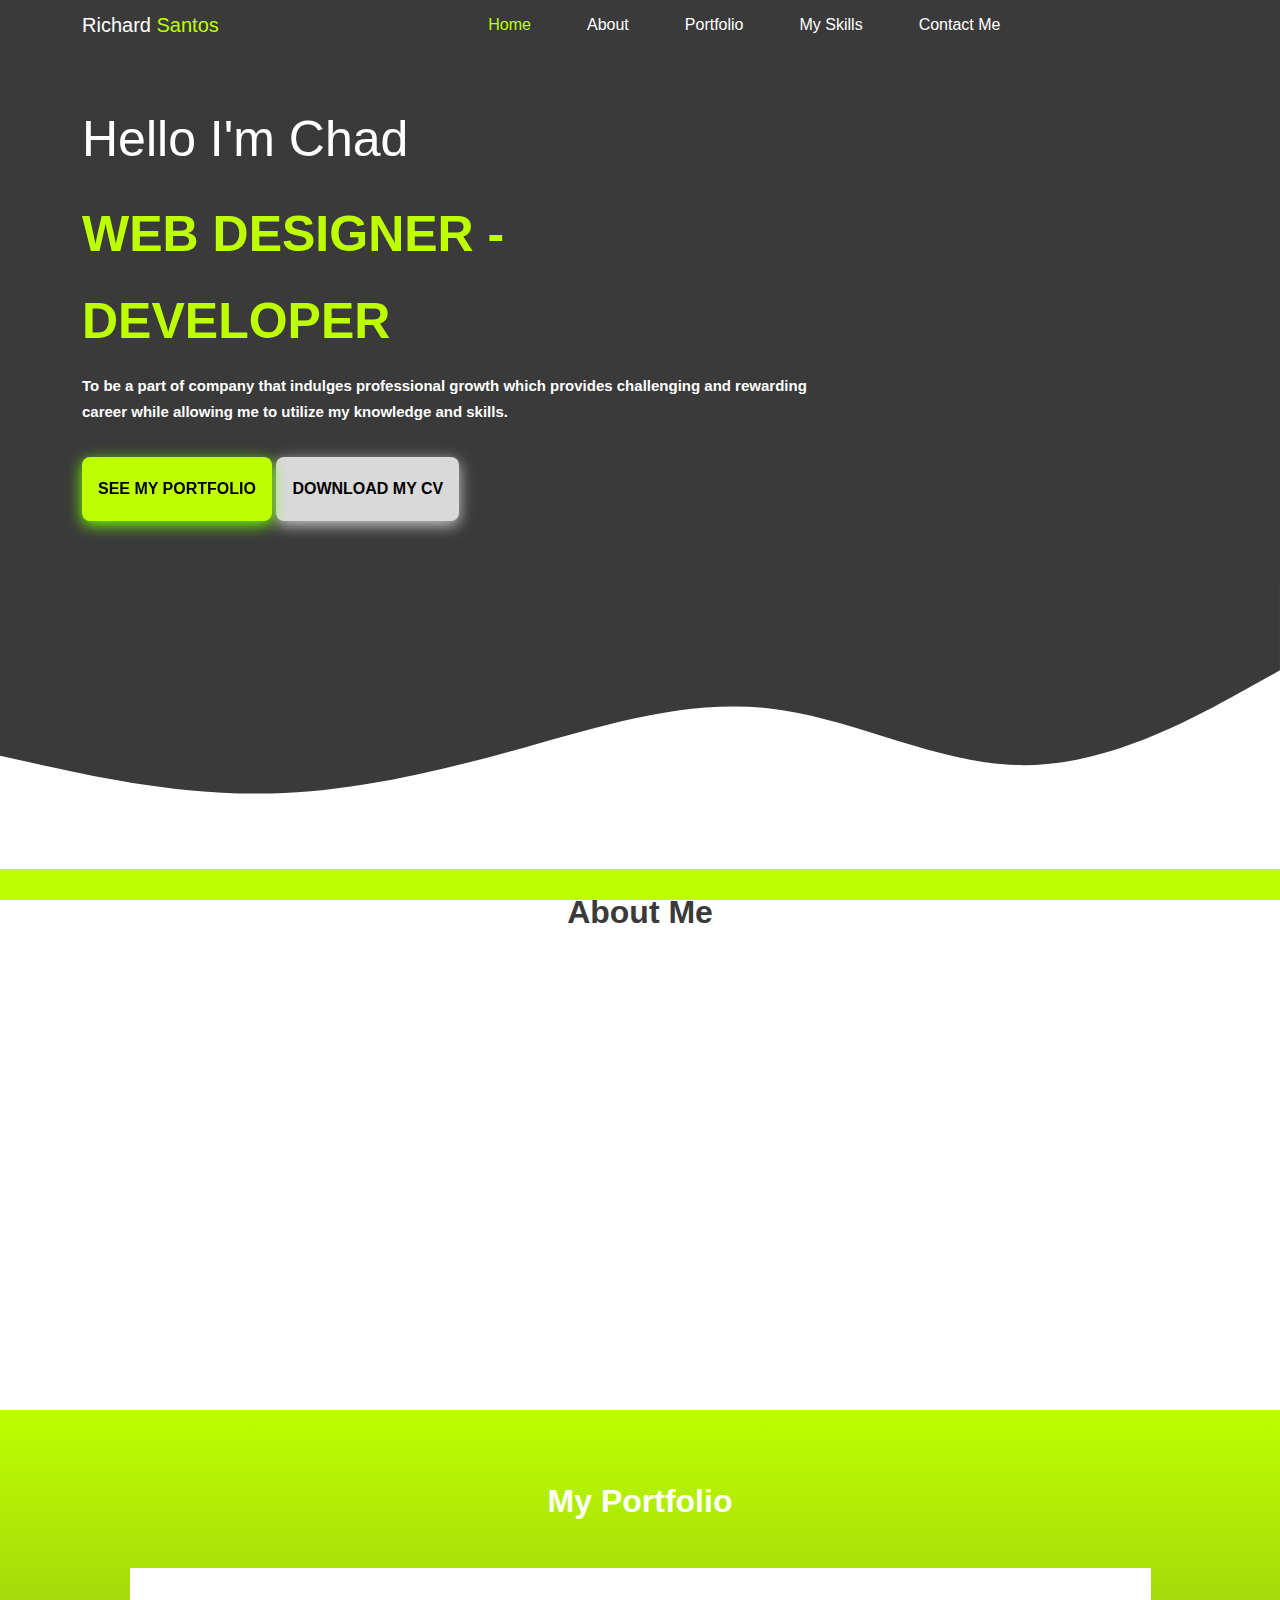
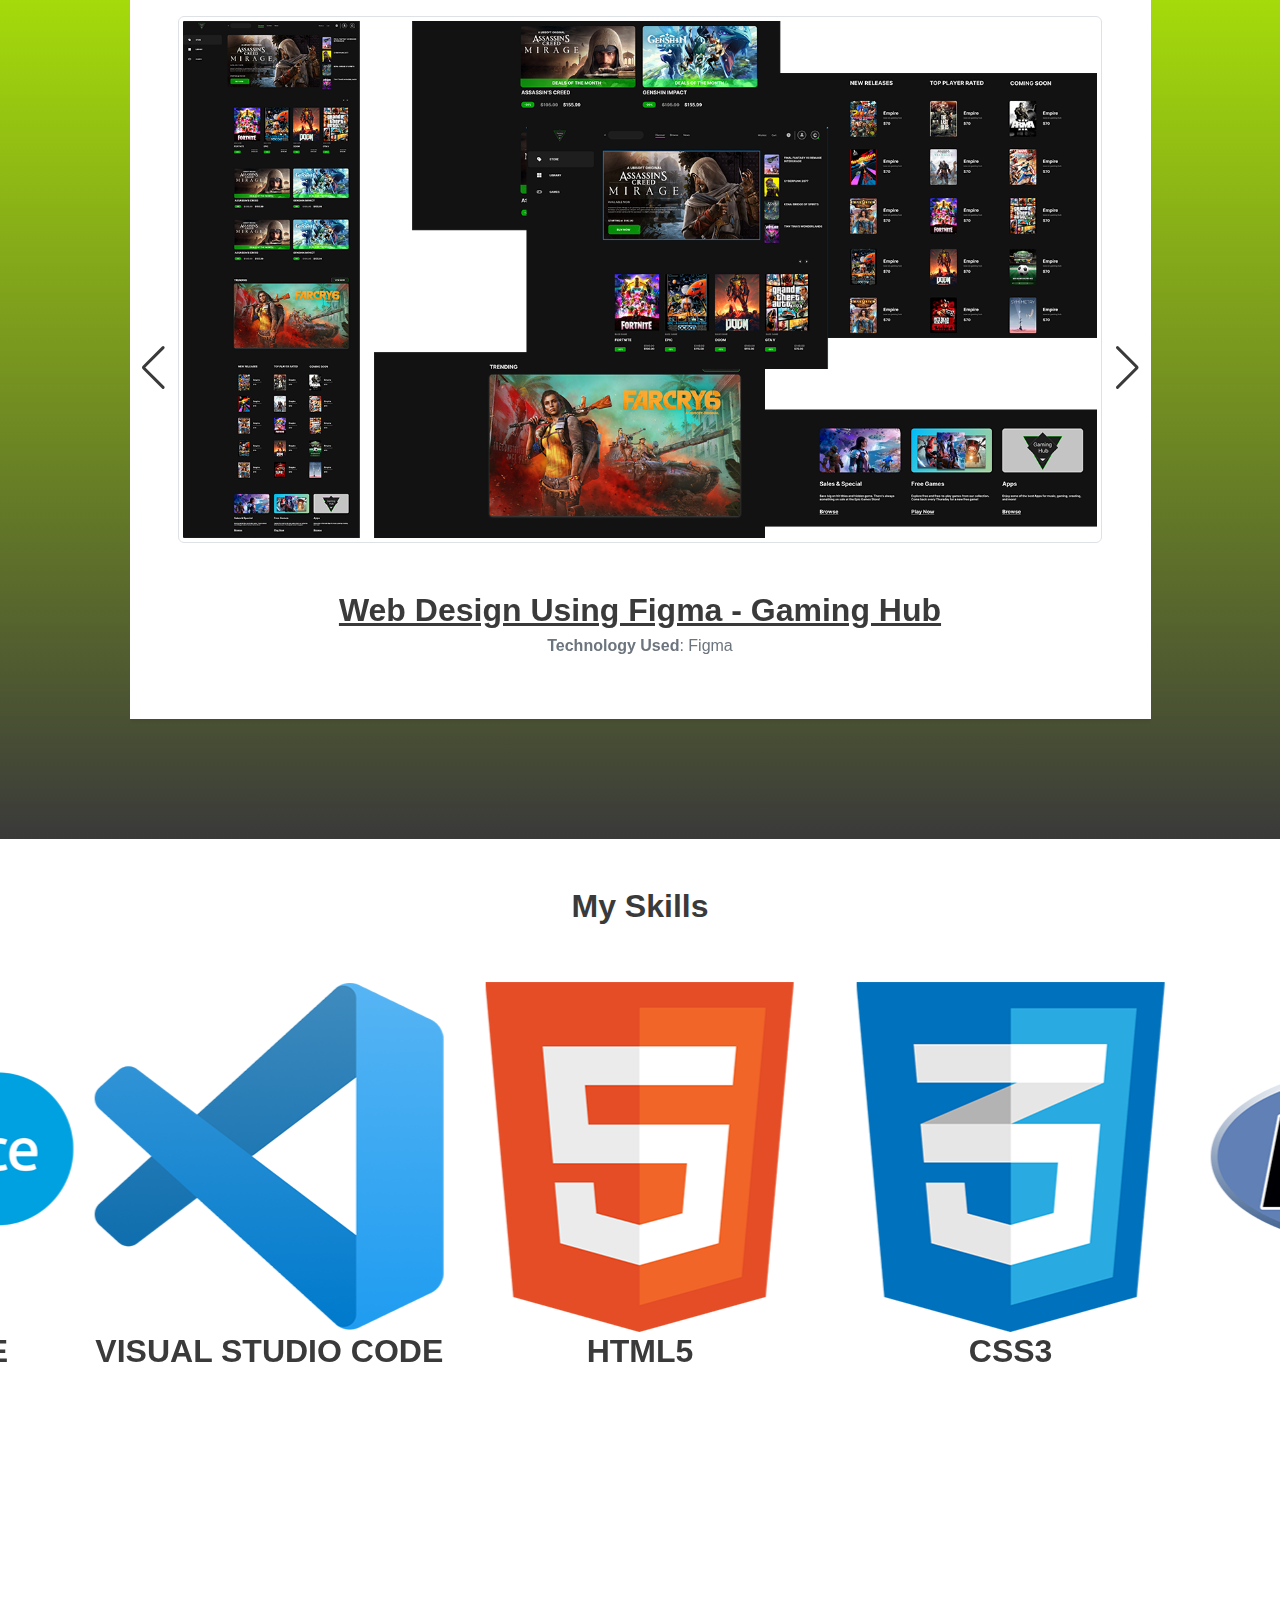
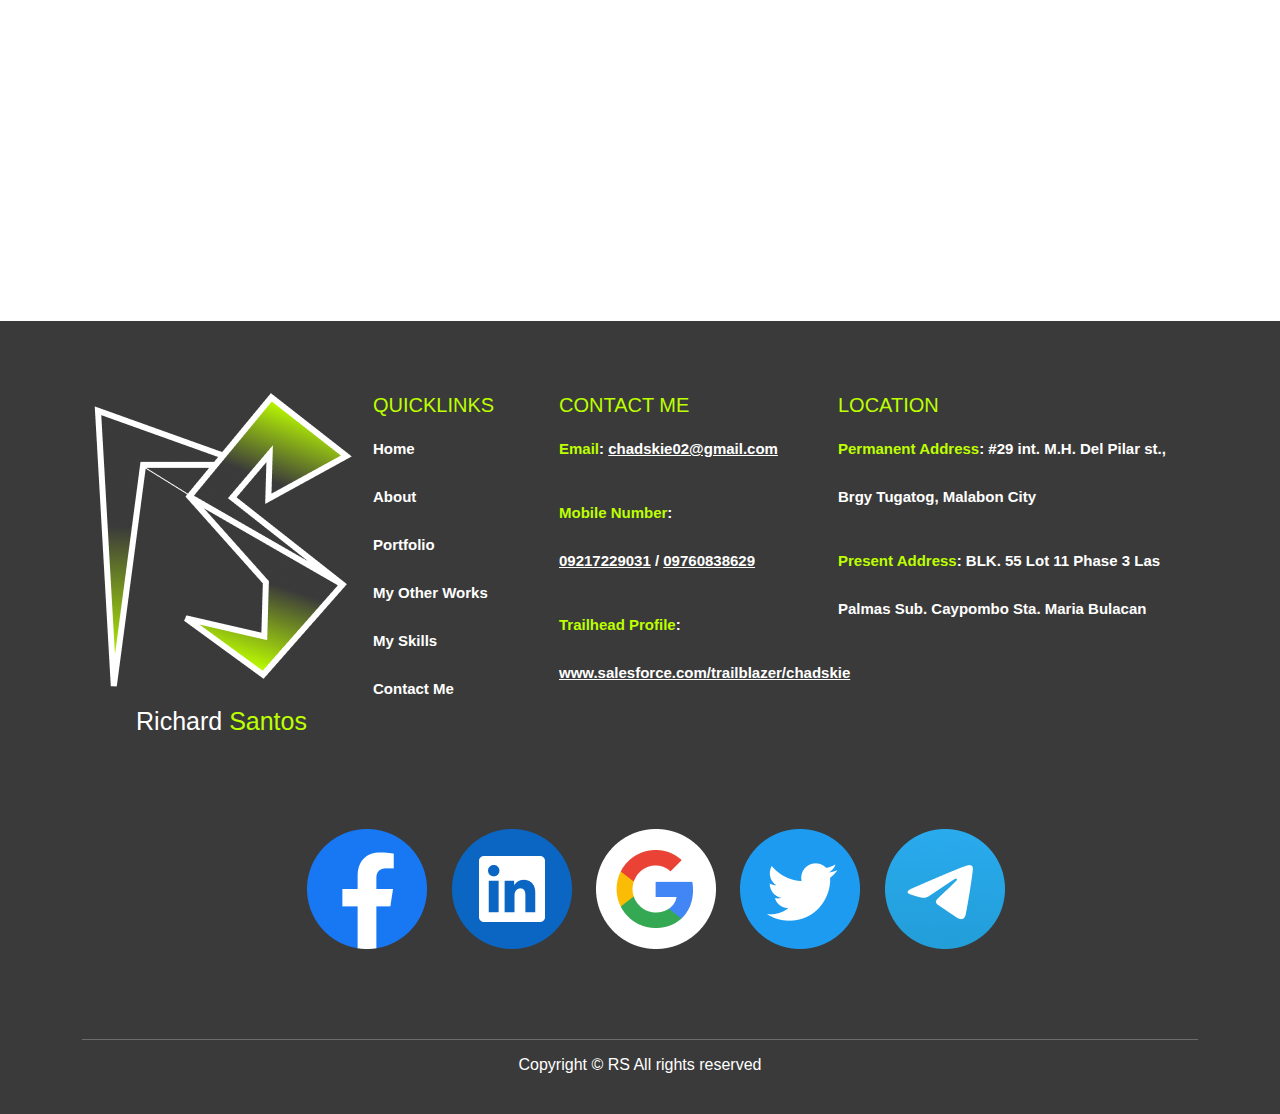
<file: index.html>
<!DOCTYPE html>
<html lang="en">
<head>
    <meta charset="UTF-8">
    <meta http-equiv="X-UA-Compatible" content="IE=edge">
    <meta name="viewport" content="width=device-width, initial-scale=1.0">
    <meta property="og:image" content="img/Logo.png">
    <title>RS Portfolio</title>
    <link rel="shortcut icon" href="img/Logo.png" />

    <!-- Owl Stylesheets -->
    <link rel="stylesheet" href="assets/owlcarousel/assets/owl.carousel.min.css">
    <link rel="stylesheet" href="assets/owlcarousel/assets/owl.theme.default.min.css"> 

    <!-- Swiper CSS -->
    <link href="css/swiper.min.css" rel="stylesheet" />

    <!-- Aos Min CSS -->
    <link href="css/aos.min.css" rel="stylesheet" />

    <!-- Style -->
    <link rel="stylesheet" href="css/bootstrap.css"/>
    <link rel="stylesheet" href="css/style.css"/>
    <link rel="stylesheet" href="css/font-awesome.min.css" />

</head>
<body>
  
    <!-- navbar start -->
    <nav class="navbar navbar-expand-lg bg-dark navbar-dark fixed-top">
        <div class="container-lg">
            <a class="navbar-brand" href="#">
                Richard <span class="text-primary">Santos</span>
            </a>
            <button class="navbar-toggler btn btn-secondary btn-warning px-3" type="button" data-toggle="collapse" data-target="#navbarText" aria-controls="navbarText" aria-expanded="false" aria-label="Toggle navigation">
              <span class="navbar-toggler-icon"></span>
            </button>
            <div class="collapse navbar-collapse justify-content-center" id="navbarText">
              <ul class="navbar-nav navbar-right mr-auto">
                <li class="nav-item active">
                  <a class="nav-link" href="#home">Home</a>
                </li>
                <li class="nav-item">
                  <a class="nav-link" href="#about">About</a>
                </li>
                <li class="nav-item">
                  <a class="nav-link" href="#portfolio">Portfolio</a>
                </li>
                <li class="nav-item">
                  <a class="nav-link" href="#skills">My Skills</a>
                </li>
                <li class="nav-item">
                    <a class="nav-link" href="#contact">Contact Me</a>
                </li>
              </ul>
            </div>        
        </div>
    </nav>
    <!-- navbar end -->

    <!-- home section start -->
    <section class="home bg-dark py-5" id="home">
        <div class="container">
            <div class="row pt-5 align-items-center align-content-center">
              <div class="col-sm-8">
                <h1 class="title-1">Hello I'm Chad</h1>
                <h2 class="title-2" data-aos="fade-right">WEB DESIGNER - DEVELOPER</h2>
                <p class="text-white description">To be a part of company that indulges professional growth which provides challenging and rewarding career while allowing me to utilize my knowledge and skills.</p>
                <a href="#portfolio" class="btn btn-primary text-white btn-lg px-3 mt-3" role="button" data-aos="fade-left">See My Portfolio</a>
                <a href="Resume-Richard-Santos v1" download="Resume-Richard-Santos v1" class="btn btn-secondary text-white btn-lg px-3 mt-3" role="button">Download My CV</a>
                </p>
              </div>
            </div>
        </div>
    </section>
    <!-- home section end -->

    <!-- wave start -->
    <svg xmlns="http://www.w3.org/2000/svg" viewBox="0 0 1440 320"><path fill="#3a3a3a" fill-opacity="1" d="M0,192L48,202.7C96,213,192,235,288,234.7C384,235,480,213,576,186.7C672,160,768,128,864,138.7C960,149,1056,203,1152,202.7C1248,203,1344,149,1392,122.7L1440,96L1440,0L1392,0C1344,0,1248,0,1152,0C1056,0,960,0,864,0C768,0,672,0,576,0C480,0,384,0,288,0C192,0,96,0,48,0L0,0Z"></path></svg>
      <!-- <img src="img/waves.svg" alt=""> -->
    <!-- wave end -->

    <!-- about section start -->
    <section class="about pb-5 bg-white" id="about">
      <div class="container-lg py-4">
        <div class="row justify-content-center">
          <div class="col-lg-8">
            <div class="section-title text-center">
              <h2 class="text-secondary fw-bold hvr-reveal">About Me</h2>
            </div>
          </div>
        </div>  
      
        <div class="row text-center mt-5">
          <div class="col-sm-4">
            <div class="card content shadow-lg" data-aos="fade-down"
            data-aos-easing="linear"
            data-aos-duration="1500">
                <div class="card-body">
                    <div class="icon my-3 text-secondary fs-2">
                      <i class="fas fa-school hvr-reveal"></i>
                    </div>
                    <h3 class="fs-3 py-2 fw-bold hvr-reveal">Education</h3>
                    <p class="text-dark">
                      City of Malabon University
                      Bachelor of Science in Information Technology
                      2014-2018
                    </p>
                </div>
            </div>
          </div>

          <div class="col-sm-4">
            <div class="card content shadow-lg" data-aos="fade-down"
            data-aos-easing="linear"
            data-aos-duration="2500">
                <div class="card-body">
                    <div class="icon my-3 text-secondary fs-2">
                      <i class="fas fa-code hvr-reveal"></i>
                    </div>
                    <h3 class="fs-3 py-2 fw-bold hvr-reveal">Work Exp</h3>
                    <p class="text-dark">
                      1 Year at Accenture Inc. as System Analyst
                    </p>
                    <p class="text-dark">
                      1 Year and 5 Months at Qx Information Tech Corp as Web Designer
                    </p>
                    <p class="text-dark">
                      3 Years and 1 Month Online Thinkers Technology as Web Developer
                    </p>
                </div>
            </div>
          </div>

          <div class="col-sm-4">
            <div class="card content shadow-lg" data-aos="fade-down"
            data-aos-easing="linear"
            data-aos-duration="4500">
                <div class="card-body">
                    <div class="icon my-3 text-secondary fs-2">
                      <i class="fas fa-music hvr-reveal"></i>
                    </div>
                    <h3 class="fs-3 py-2 fw-bold hvr-reveal">Hobbies</h3>
                    <p class="text-dark">Music, Games, Movies, Drawing, Web Development/Design, Blockchain & Adventure</p>
                </div>
            </div>
          </div>

        </div>   

      </div>
    </section>
    <!-- about section end -->

    <!-- portfolio section start -->
    <section class="portfolio py-5 bg-primary" id="portfolio">
      <div class="container-lg py-4">
        <div class="row justify-content-center">
          <div class="col-lg-8">
            <div class="section-title text-center">
              <h2 class="fw-bold mb-5 text-white">My Portfolio</h2>
            </div>
          </div>
        </div> 
        <div class="row justify-content-center">
          <div class="col-lg-12 col-xl-11">
            <!-- Swiper -->
            <div class="swiper mySwiper">
              <div class="swiper-wrapper">
                <div class="swiper-slide">
                  <div class="bg-white shadow-sm p-5 mb-5">
                    <img src="img/portfolio/web-design-gaming-hub.png" class="w-10 img-thumbnail" alt="portfolio">
                    <div class="section-title text-center pt-5">
                      <h2 class="fw-bold md-5"><a href="https://www.figma.com/community/file/1290030150402607585/gaming-hub" class="text-secondary" target="_blank">Web Design Using Figma - Gaming Hub</a></h2>
                      <p class="text-muted"><strong>Technology Used</strong>: Figma</p>
                    </div>
                  </div>
                </div>
                <div class="swiper-slide">
                  <div class="bg-white shadow-sm p-5 mb-5">
                    <img src="img/portfolio/Inventory-system.png" class="w-10 img-thumbnail" alt="portfolio">
                    <div class="section-title text-center pt-5">
                      <h2 class="fw-bold md-5"><a href="https://github.com/Chadskie02/inventory_system" class="text-secondary" target="_blank">Inventory System</a></h2>
                      <p class="text-muted"><strong>Technology Used</strong>: PHP, MYSQL, HTML, CSS & Bootstrap</p>
                    </div>
                  </div>
                </div>
                <div class="swiper-slide">
                  <div class="bg-white shadow-sm p-5 mb-5">
                    <img src="img/portfolio/self-made-google-calendar.png" class="w-10 img-thumbnail" alt="portfolio">
                    <div class="section-title text-center pt-5">
                      <h2 class="fw-bold md-5"><a href="https://github.com/Chadskie02/Calendar_Scheduler2" class="text-secondary" target="_blank">Calendar Appointment</a></h2>
                      <p class="text-muted"><strong>Technology Used</strong>: PHP, MYSQL, HTML, CSS, Bootstrap, Jquery & Javascript</p>
                    </div>
                  </div>
                </div>
                <div class="swiper-slide">
                  <div class="bg-white shadow-sm p-5 mb-5">
                    <img src="img/portfolio/simple-qr-code-attendance-system.png" class="w-10 img-thumbnail" alt="portfolio">
                    <div class="section-title text-center pt-5">
                      <h2 class="fw-bold md-5"><a href="https://github.com/Chadskie02/Simple-Todo-List-Using-Laravel" class="text-secondary" target="_blank">Simple QR Code Attendance System</a></h2>
                      <p class="text-muted"><strong>Technology Used</strong>: PHP, AJAX, JQUERY, JAVASCRIPT, MYSQL, HTML, CSS & Bootstrap</p>
                    </div>
                  </div>
                </div>
                <div class="swiper-slide">
                  <div class="bg-white shadow-sm p-5 mb-5">
                    <img src="img/portfolio/todo-list.png" class="w-10 img-thumbnail" alt="portfolio">
                    <div class="section-title text-center pt-5">
                      <h2 class="fw-bold md-5"><a href="https://github.com/Chadskie02/simple-qr-code-attendance-system" class="text-secondary" target="_blank">Simple To Do List Using Laravel & Jquery(Ajax)</a></h2>
                      <p class="text-muted"><strong>Technology Used</strong>: PHP, LARAVEL, AJAX, JQUERY, MYSQL, HTML, CSS & Bootstrap</p>
                    </div>
                  </div>
                </div>
                <!-- WEB DESIGN -->
                <div class="swiper-slide">
                  <div class="bg-white shadow-sm p-5 mb-5">
                    <img src="img/portfolio/bns2.png" class="w-10 img-thumbnail" alt="portfolio">
                    <div class="section-title text-center pt-5">
                      <h2 class="fw-bold md-5"><a href="https://chadskie02.github.io/" class="text-secondary" target="_blank">chadskie02.github.io</a></h2>
                      <p class="text-muted"><strong>Technology Used</strong>: HTML, CSS, Bootstrap, Javascript, Responsive & Mobile Ready</p>
                    </div>
                  </div>
                </div>
                <div class="swiper-slide">
                  <div class="bg-white shadow-sm p-5 mb-5">
                    <img src="img/portfolio/CSEA.png" class="w-100 img-thumbnail" alt="portfolio">
                    <div class="section-title text-center pt-5">
                      <h2 class="fw-bold md-5"><a href="https://safestemployers.com/" class="text-secondary" target="_blank">Safest Employers</a></h2>
                      <p class="text-muted"><strong>Technology Used</strong>: JOOMLA, PHP, HTML, CSS, Bootstrap, Javascript, Responsive & Mobile Ready</p>
                    </div>
                  </div>
                </div>
                <div class="swiper-slide">
                  <div class="bg-white shadow-sm p-5 mb-5">
                    <img src="img/portfolio/HRD-Mental-Health-2.png" class="w-100 img-thumbnail" alt="portfolio">
                    <div class="section-title text-center pt-5">
                      <h2 class="fw-bold md-5"><a href="https://hrmentalhealth.ca/" class="text-secondary" target="_blank">HR Mental Health Canada</a></h2>
                      <p class="text-muted"><strong>Technology Used</strong>: WORDPRESS, PHP, HTML, CSS, Bootstrap, Javascript, Responsive & Mobile Ready</p>
                    </div>
                  </div>
                </div>
                <div class="swiper-slide">
                  <div class="bg-white shadow-sm p-5 mb-5">
                    <img src="img/portfolio/unitedpolyresins.png" class="w-100 img-thumbnail" alt="portfolio">
                    <div class="section-title text-center pt-5">
                      <h2 class="fw-bold md-5"><a href="https://unitedpolyresins.com.ph/" class="text-secondary" target="_blank">United Polyresins</a></h2>
                      <p class="text-muted"><strong>Technology Used</strong>: WORDPRESS, PHP, HTML, CSS, Bootstrap, Javascript, Responsive & Mobile Ready</p>
                    </div>
                  </div>
                </div>
              </div>
              <div class="swiper-button-next"></div>
              <div class="swiper-button-prev"></div>
            </div>      
          </div>
        </div>
      </div>
    </section>
    <!-- portfolio section end -->

    <!-- skills section start -->
    <section class="py-5 skills" id="skills">
      <div class="row align-items-center text-center">
         <div class="col-lg-12">
            <div class="container">
              <h2 class="text-secondary fw-bold">My Skills</h2>
                <div class="container py-5">
                  <div #swiperRef="" class="swiper-container mySwiper2">
                    <div class="swiper-wrapper">
                      <div class="swiper-slide">
                        <img src="img/skills/html5.png" alt="HTML5">
                        <h2 class="fw-bold md-5 text-secondary">HTML5</h2>
                      </div>
                      <div class="swiper-slide">
                        <img src="img/skills/css3.png" alt="CSS3">
                        <h2 class="fw-bold md-5 text-secondary">CSS3</h2>
                      </div>
                      <div class="swiper-slide">
                        <img src="img/skills/php.png" alt="PHP">
                        <h2 class="fw-bold md-5 text-secondary">PHP</h2>
                      </div>
                      <div class="swiper-slide">
                        <img src="img/skills/bootstrap.png" alt="BOOTSTRAP">
                        <h2 class="fw-bold md-5 text-secondary">BOOTSTRAP</h2>
                      </div>
                      <div class="swiper-slide">
                        <img src="img/skills/wordpress.png" alt="WORDPRESS">
                        <h2 class="fw-bold md-5 text-secondary">WORDPRESS</h2>
                      </div>
                      <div class="swiper-slide">
                        <img src="img/skills/joomla.png" alt="JOOMLA">
                        <h2 class="fw-bold md-5 text-secondary">JOOMLA</h2>
                      </div>
                      <div class="swiper-slide">
                        <img src="img/skills/javascript.png" alt="JS">
                        <h2 class="fw-bold md-5 text-secondary">JAVASCRIPT</h2>
                      </div>
                      <div class="swiper-slide">
                        <img src="img/skills/jquery.png" alt="JQUERY">
                        <h2 class="fw-bold md-5 text-secondary">JQUERY</h2>
                      </div>
                      <div class="swiper-slide">
                        <img src="img/skills/figma.png" alt="FIGMA">
                        <h2 class="fw-bold md-5 text-secondary">FIGMA</h2>
                      </div>
                      <div class="swiper-slide">
                        <img src="img/skills/photoshop.png" alt="PS">
                        <h2 class="fw-bold md-5 text-secondary">PHOTOSHOP</h2>
                      </div>
                      <div class="swiper-slide">
                        <img src="img/skills/mysql.png" alt="MYSQL">
                        <h2 class="fw-bold md-5 text-secondary">MYSQL</h2>
                      </div>
                      <div class="swiper-slide">
                        <img src="img/skills/bitbucket.png" alt="bitbucket">
                        <h2 class="fw-bold md-5 text-secondary">BITBUCKET</h2>
                      </div>
                      <div class="swiper-slide">
                        <img src="img/skills/Salesforce-Logo.png" alt="salesforce">
                        <h2 class="fw-bold md-5 text-secondary">SALESFORCE</h2>
                      </div>
                      <div class="swiper-slide">
                        <img src="img/skills/vscode.png" alt="visualstudiocode">
                        <h2 class="fw-bold md-5 text-secondary">VISUAL STUDIO CODE</h2>
                      </div>
                    </div>
                    <!-- <div class="swiper-pagination"></div> -->
                  </div>
                </div>
            </div>
          </div>
      </div>
    </section>
    <!-- skills section end -->

    <!-- Image of location/map section start -->
    <iframe src="https://www.google.com/maps/embed?pb=!1m18!1m12!1m3!1d964.9749416934307!2d120.96905382915529!3d14.661629296795478!2m3!1f0!2f0!3f0!3m2!1i1024!2i768!4f13.1!3m3!1m2!1s0x3397b43727beec35%3A0x699db22357fd42f3!2s29%20Marcelo%20H.%20Del%20Pilar%20St%2C%20Malabon%2C%201475%20Metro%20Manila!5e0!3m2!1sen!2sph!4v1605818541058!5m2!1sen!2sph" width="100%" height="450" frameborder="0" style="border:0; margin-bottom:-7px;" allowfullscreen="" aria-hidden="false" tabindex="0"></iframe>
    <!-- Image of location/map  section end -->
    </body>
    <!-- footer section start -->
    <footer class="footer py-4 bg-dark" id="contact">
      <div class="container-lg">
        <div class="row justify-content-center">
          <div class="col-md-12">
            <div class="container-lg py-5">    
              <div class="row justify-content-center">
                <div class="col-md-3 text-center">
                  <a href="">
                    <img src="img/Logo.png" alt="">
                  </a>  
                  </br>
                  <p class="text-white footer-text">Richard <span class="text-primary">Santos</span></p>
                </div>
                <div class="col-md-2">
                  <h5 class="text-uppercase text-left">Quicklinks</h5>
                  <ul class="list">
                    <li><a class="nav-link text-white" href="#home">Home</a></li>
                    <li><a class="nav-link text-white" href="#about">About</a></li>
                    <li><a class="nav-link text-white" href="#portfolio">Portfolio</a></li>
                    <li><a class="nav-link text-white" href="#works">My Other Works</a></li>
                    <li><a class="nav-link text-white" href="#skills">My Skills</a></li>
                    <li><a class="nav-link text-white" href="#contact">Contact Me</a></li>
                  </ul>
                </div>
                <div class="col-md-3">
                  <h5 class="text-uppercase">Contact Me</h5>
                  <p class="contact"><span>Email</span>: <a href="mailto:chadskie02@gmail.com">chadskie02@gmail.com</a></p>
                  <p class="contact"><span>Mobile Number</span>:</br> <a href="tel:09217229031">09217229031</a> / <a href="tel:09760838629">09760838629</a></p>
                  <p class="contact"><span>Trailhead Profile</span>:</br> <a href="https://www.salesforce.com/trailblazer/chadskie">www.salesforce.com/trailblazer/chadskie</a></p>
                  
                </div>
                <div class="col-md-4">
                  <h5 class="text-uppercase">Location</h5>
                  <p class="contact"><span>Permanent Address</span>: #29 int. M.H. Del Pilar st., Brgy Tugatog, Malabon City</p>
                  <p class="contact"><span>Present Address</span>: BLK. 55 Lot 11 Phase 3 Las Palmas Sub. Caypombo Sta. Maria Bulacan</p>
                </div>
              </div>

              <div class="row justify-content-center text-center">
                <div class="col-md-12">
                  <ul class="social-media">
                    <li><a href="https://www.facebook.com/chadskie02/" target="_blank"><img src="img/social-media/Facebook.png" class="social-width"></a></li>
                    <li><a href="https://www.linkedin.com/in/richard-santos-7b594118b/" target="_blank"><img src="img/social-media/LinkedIn.png" class="social-width"></a></li>
                    <li><a href="mailto:chadskie02@gmail.com" target="_blank"><img src="img/social-media/Google.png" class="social-width"></a></li>
                    <li><a href="https://twitter.com/richard77132470" target="_blank"><img src="img/social-media/Twitter.png" class="social-width"></a></li>
                    <li><a href="https://t.me/Chadskie02" target="_blank"><img src="img/social-media/Telegram.png" class="social-width"></a></li>
                  </ul>
                </div>
              </div>
            </div>
            <hr>
            <p class="text-center text-white">Copyright &copy; RS All rights reserved</p>
          </div>
        </div>
      </div>
    </footer>
    <!-- footer section end -->
    
    <!-- jQuery Swiper Min Js -->
    <script src="js/swiper.min.js"></script>

    <!-- jQuery Aos Min Js -->
    <script src="js/aos.min.js"></script>

    <script>
        AOS.init({
          duration: 3000,
          once: true,
        });
    </script>

    <!-- jQuery first, then Popper.js, then Bootstrap JS -->
    <script type="text/javascript" src="js/jquery-3.5.1.slim.min.js"></script>
    <script type="text/javascript" src="js/popper.min.js"></script>
    <script type="text/javascript" src="js/bootstrap.min.js"></script> 

    <!-- Owl JS -->
    <!-- <script src="js/owl.carousel.min.js"></script> -->
    <script src="js/jquery.min.js"></script>
    <!-- <script src="assets/owlcarousel/owl.carousel.js"></script>   -->
    
    <!-- Initialize Swiper -->
    <script>
      var swiper = new Swiper(".mySwiper", {
        slidesPerView: 1,
        spaceBetween: 30,
        centeredSlides: true,
        autoplay: {
          delay: 2500,
          disableOnInteraction: false,
        },
        loop: true,
        pagination: {
          el: ".swiper-pagination",
          clickable: true,
        },
        navigation: {
          nextEl: ".swiper-button-next",
          prevEl: ".swiper-button-prev",
        },
      });
      var swiper = new Swiper(".mySwiper2", {
        slidesPerView: 5,
        spaceBetween: 15,
        centeredSlides: true,
        autoplay: {
          delay: 2500,
          disableOnInteraction: false,
        },
        loop: true,
        pagination: {
          el: ".swiper-pagination",
          clickable: true,
        },
        navigation: {
          nextEl: ".swiper-button-next",
          prevEl: ".swiper-button-prev",
        },
        breakpoints: {
              640: {
                freemode:true,
                slidesPerView: 3,
                spaceBetween: 20,
              },
              320: {
                freemode:true,
                slidesPerView: 1,
                spaceBetween: 20,
              }
        }
      });
    </script>
    
    <!-- jquery menu -->
    <script>
      $('.nav-item').click(function(){
        $('li.active').removeClass('active');
        $(this).addClass('active');
      });

      $(document).ready(function(){       
        var scroll_pos = 110;
        $(document).scroll(function() { 
            scroll_pos = $(this).scrollTop();
            if(scroll_pos > 800) {
                $('.hvr-reveal').css('color', '#BDFF00');
            } else {
                $('.hvr-reveal').css('color', '#3A3A3A');
            }
        });
    });
    </script>

</html>
</file>
